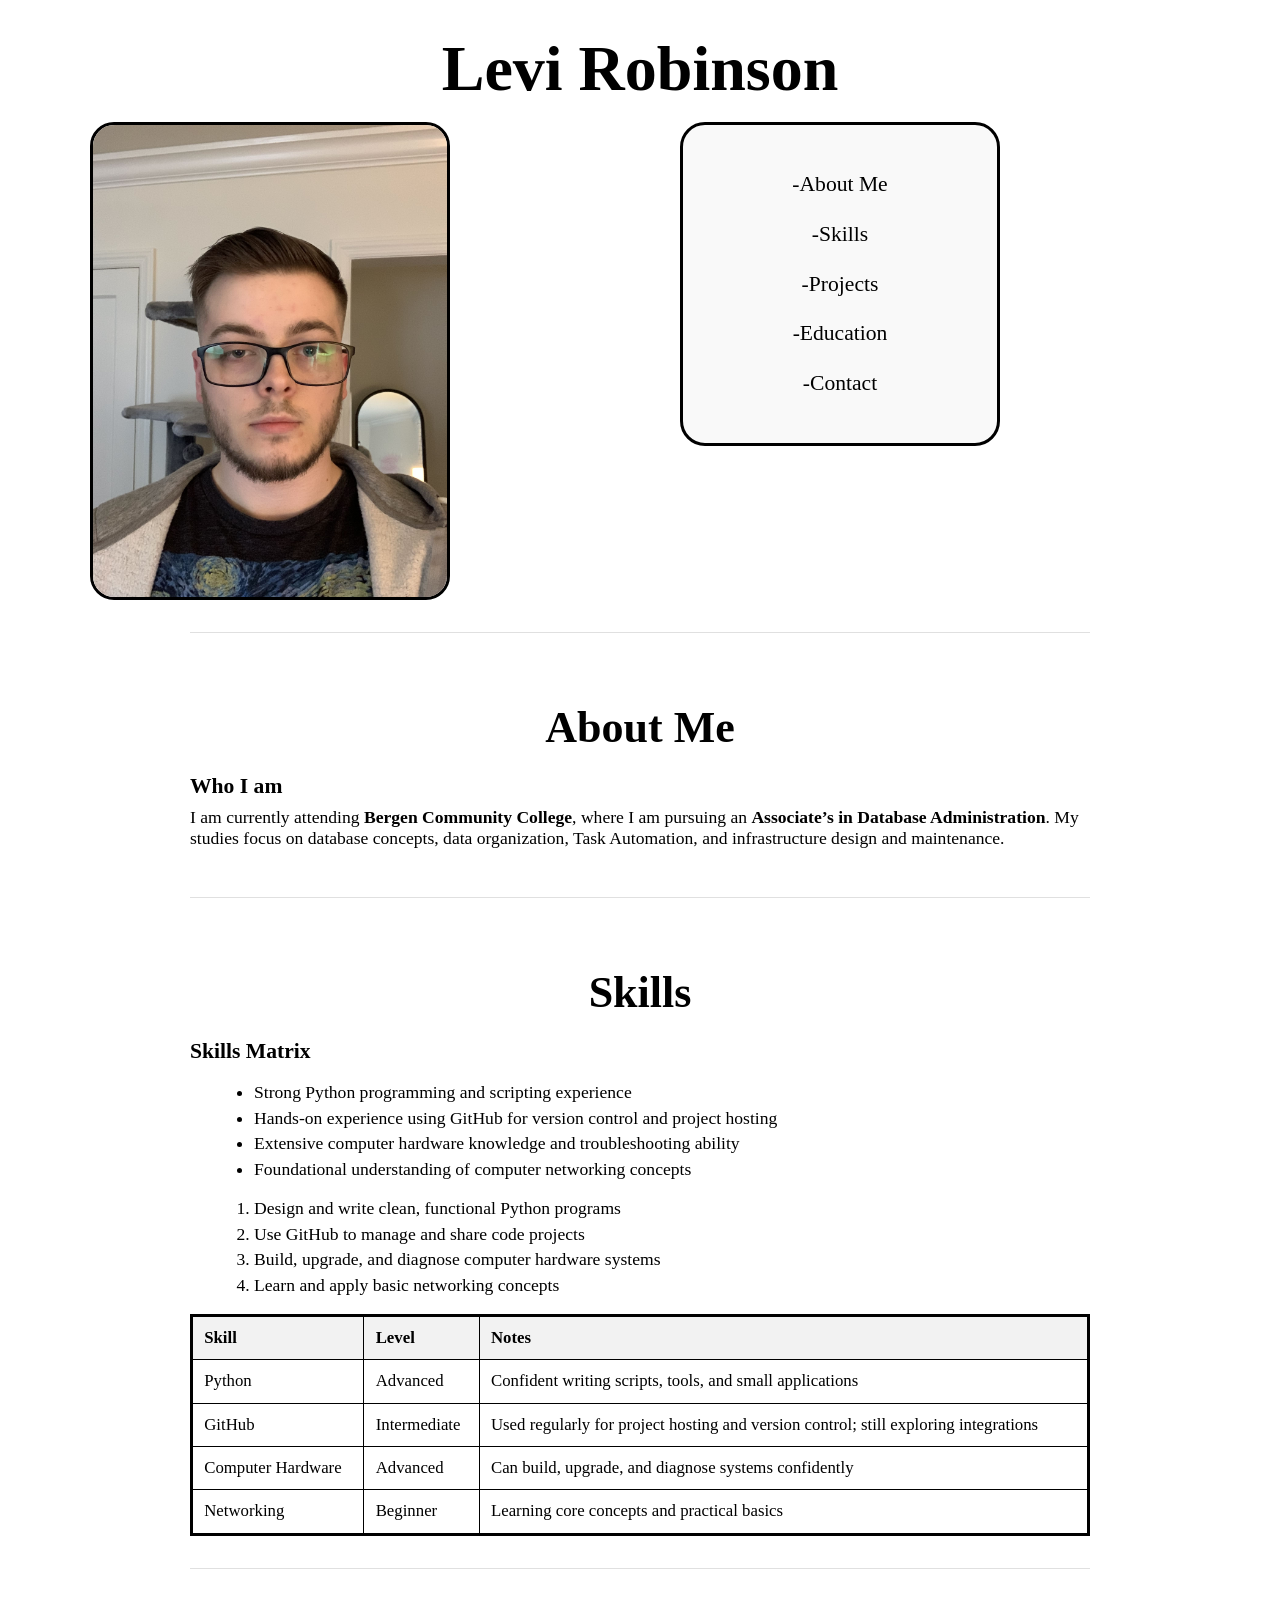
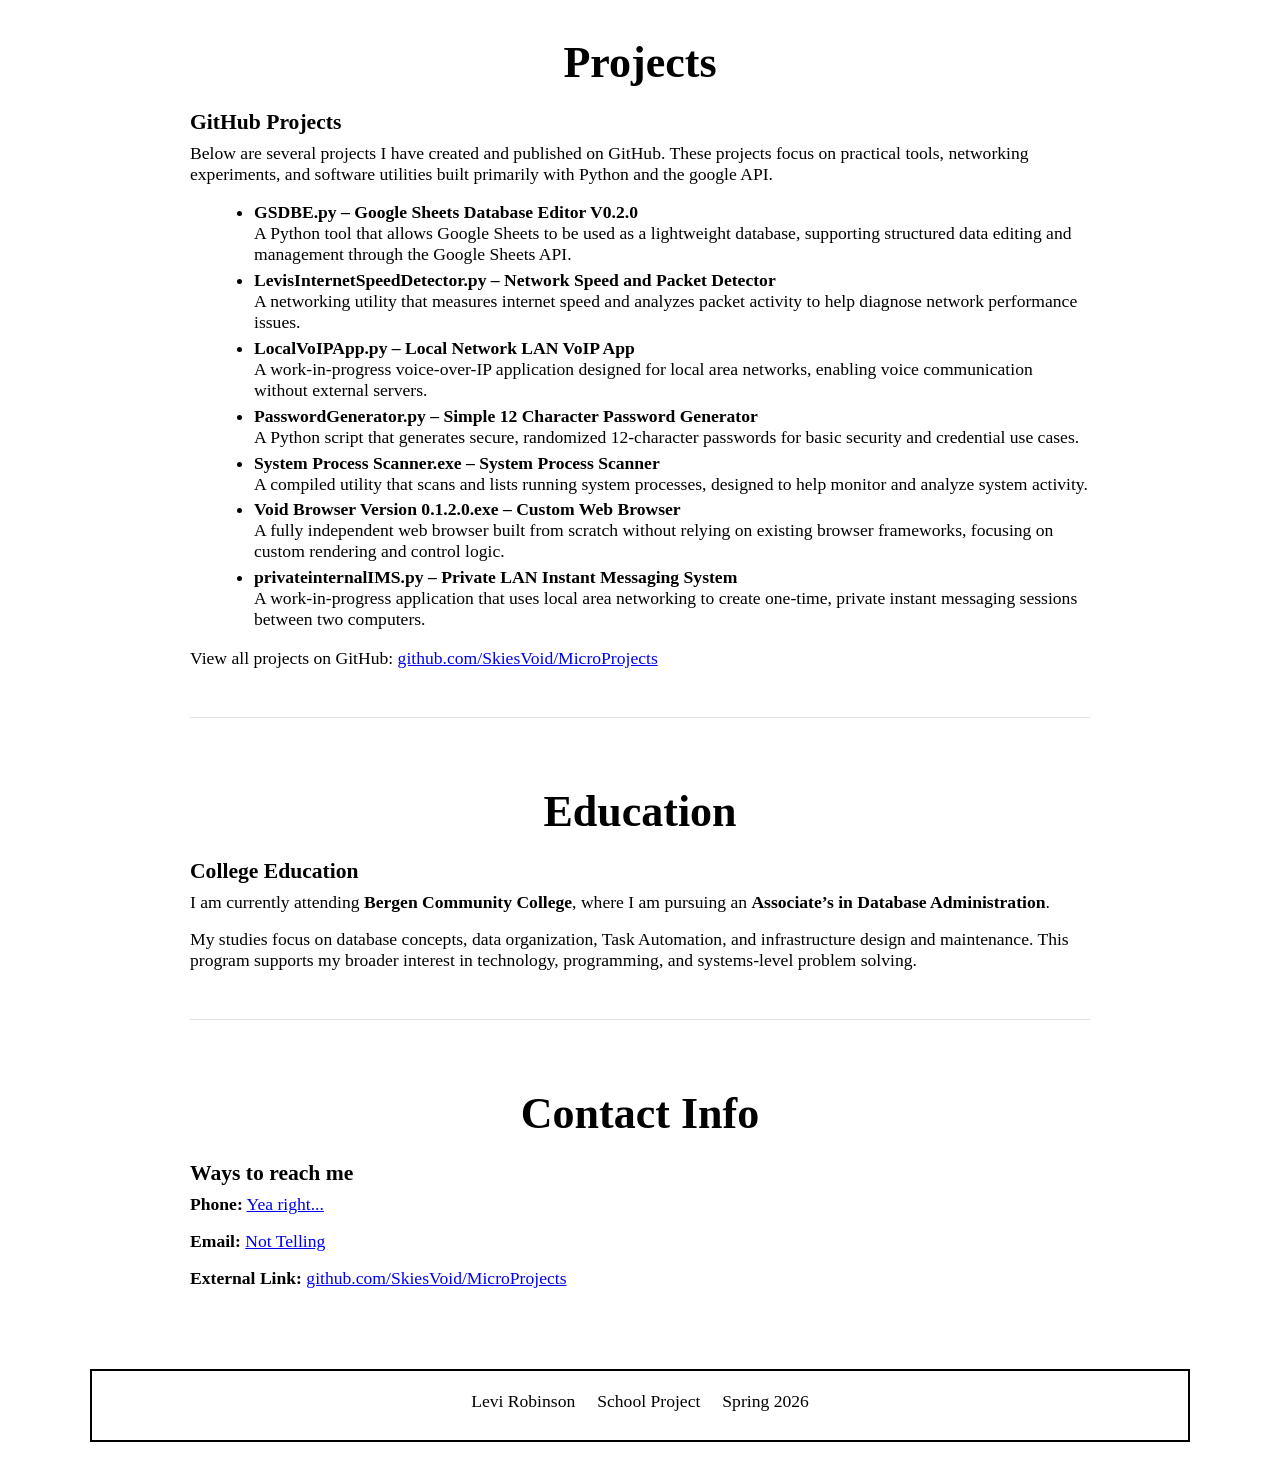
<file: School project portfolio website/index.html>
<!--
Levi Robinson
06/12/2026

WHAT I BUILT MYSELF:
I built this single-page portfolio site using semantic HTML and an external stylesheet. One challenge I solved was converting my multi-page navigation into one-page anchor navigation while keeping the same wireframe layout. After testing, I improved the menu layout by centering it and adding a rounded bordered container for clarity. I also refined spacing and readability across sections to make the page feel consistent and professional.
-->
    <!DOCTYPE html>
<html lang="en">
<head>
  <meta charset="UTF-8" />
  <meta name="viewport" content="width=device-width, initial-scale=1.0" />
  <title>Levi Robinson | Portfolio</title>
  <link rel="stylesheet" href="styles.css" />
</head>

<body id="top">
  <!-- TOP / HOME -->
  <header class="page-top">
    <h1 class="site-title">Levi Robinson</h1>
  </header>

  <main class="main-layout" aria-label="Main page body">
    <section class="photo-panel" aria-label="Picture of me">
      <img src="me.jpg" alt="Portrait photo of Levi Robinson wearing glasses indoors" />
      
    </section>

    <section class="menu-panel" aria-label="Menu">
      

      <ul class="menu-list">
        <li><a href="#about">-About Me</a></li>
        <li><a href="#skills">-Skills</a></li>
        <li><a href="#projects">-Projects</a></li>
        <li><a href="#education">-Education</a></li>
        <li><a href="#contact">-Contact</a></li>
      </ul>
      
    </section>
  </main>

  <!-- ABOUT -->
  <section id="about" class="page-section" aria-label="About Me Section">
    <h2 class="section-title">About Me</h2>
    <h3>Who I am</h3>

    <p>
      I am currently attending <strong>Bergen Community College</strong>, where I am pursuing an
      <strong>Associate’s in Database Administration</strong>. My studies focus on database concepts, data organization, Task Automation, and infrastructure design and maintenance.
    </p>

  </section>

  <!-- SKILLS -->
  <section id="skills" class="page-section" aria-label="Skills Section">
    <h2 class="section-title">Skills</h2>
    <h3>Skills Matrix</h3>

    <ul>
      <li>Strong Python programming and scripting experience</li>
      <li>Hands-on experience using GitHub for version control and project hosting</li>
      <li>Extensive computer hardware knowledge and troubleshooting ability</li>
      <li>Foundational understanding of computer networking concepts</li>
    </ul>

    <ol>
      <li>Design and write clean, functional Python programs</li>
      <li>Use GitHub to manage and share code projects</li>
      <li>Build, upgrade, and diagnose computer hardware systems</li>
      <li>Learn and apply basic networking concepts</li>
    </ol>

    <div class="table-wrap">
      <table>
        <thead>
          <tr>
            <th scope="col">Skill</th>
            <th scope="col">Level</th>
            <th scope="col">Notes</th>
          </tr>
        </thead>
        <tbody>
          <tr>
            <td>Python</td>
            <td>Advanced</td>
            <td>Confident writing scripts, tools, and small applications</td>
          </tr>
          <tr>
            <td>GitHub</td>
            <td>Intermediate</td>
            <td>Used regularly for project hosting and version control; still exploring integrations</td>
          </tr>
          <tr>
            <td>Computer Hardware</td>
            <td>Advanced</td>
            <td>Can build, upgrade, and diagnose systems confidently</td>
          </tr>
          <tr>
            <td>Networking</td>
            <td>Beginner</td>
            <td>Learning core concepts and practical basics</td>
          </tr>
        </tbody>
      </table>
    </div>
  </section>

  <!-- PROJECTS -->
  <section id="projects" class="page-section" aria-label="Projects Section">
    <h2 class="section-title">Projects</h2>
    <h3>GitHub Projects</h3>

    <p>
      Below are several projects I have created and published on GitHub.
      These projects focus on practical tools, networking experiments,
      and software utilities built primarily with Python and the google API.
    </p>

    <ul>
      <li>
        <strong>GSDBE.py – Google Sheets Database Editor V0.2.0</strong><br />
        A Python tool that allows Google Sheets to be used as a lightweight database,
        supporting structured data editing and management through the Google Sheets API.
      </li>

      <li>
        <strong>LevisInternetSpeedDetector.py – Network Speed and Packet Detector</strong><br />
        A networking utility that measures internet speed and analyzes packet activity
        to help diagnose network performance issues.
      </li>

      <li>
        <strong>LocalVoIPApp.py – Local Network LAN VoIP App</strong><br />
        A work-in-progress voice-over-IP application designed for local area networks,
        enabling voice communication without external servers.
      </li>

      <li>
        <strong>PasswordGenerator.py – Simple 12 Character Password Generator</strong><br />
        A Python script that generates secure, randomized 12-character passwords
        for basic security and credential use cases.
      </li>

      <li>
        <strong>System Process Scanner.exe – System Process Scanner</strong><br />
        A compiled utility that scans and lists running system processes,
        designed to help monitor and analyze system activity.
      </li>

      <li>
        <strong>Void Browser Version 0.1.2.0.exe – Custom Web Browser</strong><br />
        A fully independent web browser built from scratch without relying on
        existing browser frameworks, focusing on custom rendering and control logic.
      </li>

      <li>
        <strong>privateinternalIMS.py – Private LAN Instant Messaging System</strong><br />
        A work-in-progress application that uses local area networking to create
        one-time, private instant messaging sessions between two computers.
      </li>
    </ul>

    <p>
      View all projects on GitHub:
      <a href="https://github.com/SkiesVoid/MicroProjects" target="_blank" rel="noopener noreferrer">
        github.com/SkiesVoid/MicroProjects
      </a>
    </p>
  </section>

  <!-- EDUCATION -->
  <section id="education" class="page-section" aria-label="Education Section">
    <h2 class="section-title">Education</h2>
    <h3>College Education</h3>

    <p>
      I am currently attending <strong>Bergen Community College</strong>, where I am pursuing an
      <strong>Associate’s in Database Administration</strong>.
    </p>

    <p>
      My studies focus on database concepts, data organization, Task Automation, and infrastructure design and maintenance. This program supports my broader
      interest in technology, programming, and systems-level problem solving.
    </p>
  </section>

  <!-- CONTACT -->
  <section id="contact" class="page-section" aria-label="Contact Info Section">
    <h2 class="section-title">Contact Info</h2>
    <h3>Ways to reach me</h3>

    <p>
      <strong>Phone:</strong>
      <a href="tel:Nice Try">Yea right...</a>
    </p>

    <p>
      <strong>Email:</strong>
      <a href="mailto:Seriously?">Not Telling</a>
    </p>

    <p>
      <strong>External Link:</strong>
      <a href="https://github.com/SkiesVoid/MicroProjects" target="_blank" rel="noopener noreferrer">
        github.com/SkiesVoid/MicroProjects
      </a>
    </p>
  </section>


  <footer class="site-footer">
    <p>Levi Robinson &nbsp;&nbsp;&nbsp; School Project &nbsp;&nbsp;&nbsp; Spring 2026</p>
  </footer>
</body>
</html>
</file>
<file: School project portfolio website/styles.css>
/* ============================================
   Levi Robinson – Portfolio (INF-146)
   SINGLE-PAGE version (wireframe theme)
   ============================================ */

/* Reset */
* {
  box-sizing: border-box;
}

html, body {
  margin: 0;
  padding: 0;
}

html {
  scroll-behavior: smooth;
}

/* Base typography */
body {
  font-family: "Times New Roman", Times, serif;
  background-color: #ffffff;
  color: #000000;
}

/* ---------- HEADER ---------- */
.page-top {
  text-align: center;
  padding: 2rem 1rem 1rem;
}

.site-title {
  font-size: 4rem;
  font-weight: bold;
  margin: 0;
}

/* ---------- MAIN WIREFRAME LAYOUT ---------- */
.main-layout {
  width: 90%;
  max-width: 1100px;
  margin: 0 auto;
  display: grid;
  grid-template-columns: 360px 1fr;
  gap: 2.5rem;
  align-items: start;
  padding-bottom: 2rem;
}

/* ---------- PHOTO PANEL ---------- */
.photo-panel img {
  width: 100%;
  height: auto;
  border: 3px solid #000;
  border-radius: 24px;
  display: block;
}

.photo-caption {
  text-align: center;
  margin-top: 0.5rem;
  font-size: 1.05rem;
}

/* ---------- MENU PANEL ---------- */
.menu-panel {
  text-align: center;
  padding: 2rem;
  border: 3px solid #000;
  border-radius: 25px;
  width: 100%;
  max-width: 320px;
  margin: 0 auto;
  background-color: #f9f9f9;
}

.menu-title {
  font-size: 2.5rem;
  margin: 0 0 1rem;
}

.menu-list {
  list-style: none;
  padding: 0;
  margin: 0;
  font-size: 1.35rem;
  line-height: 2;
}

.menu-list li {
  margin: 0.4rem 0;
}

.menu-list a {
  color: #000;
  text-decoration: none;
}

.menu-list a:hover {
  text-decoration: underline;
}

.menu-note {
  margin-top: 1rem;
  font-size: 1.05rem;
}

/* ---------- SECTIONS ---------- */
.page-section {
  width: 90%;
  max-width: 900px;
  margin: 0 auto;
  padding: 2rem 0;
  border-top: 1px solid #e0e0e0;
}

.section-title {
  text-align: center;
  font-size: 2.75rem;
  margin-bottom: 1rem;
}

h3 {
  font-size: 1.35rem;
  margin-bottom: 0.5rem;
}

p {
  font-size: 1.1rem;
  margin: 0.5rem 0 1rem;
}

/* Lists */
ul, ol {
  margin-left: 1.5rem;
  font-size: 1.1rem;
}

li {
  margin: 0.3rem 0;
}

/* Table */
.table-wrap {
  margin-top: 1rem;
  border: 2px solid #000;
  overflow-x: auto;
}

table {
  width: 100%;
  border-collapse: collapse;
  min-width: 520px;
}

th, td {
  border: 1px solid #000;
  padding: 0.7rem;
  font-size: 1.05rem;
  text-align: left;
}

th {
  background-color: #f2f2f2;
}

/* Footer */
.site-footer {
  width: 90%;
  max-width: 1100px;
  margin: 2rem auto;
  border: 2px solid #000;
  padding: 0.75rem;
  text-align: center;
  font-size: 1.1rem;
}

/* Responsive */
@media (max-width: 860px) {
  .main-layout {
    grid-template-columns: 1fr;
    gap: 1.5rem;
  }

  .site-title {
    font-size: 3rem;
  }
}
</file>
